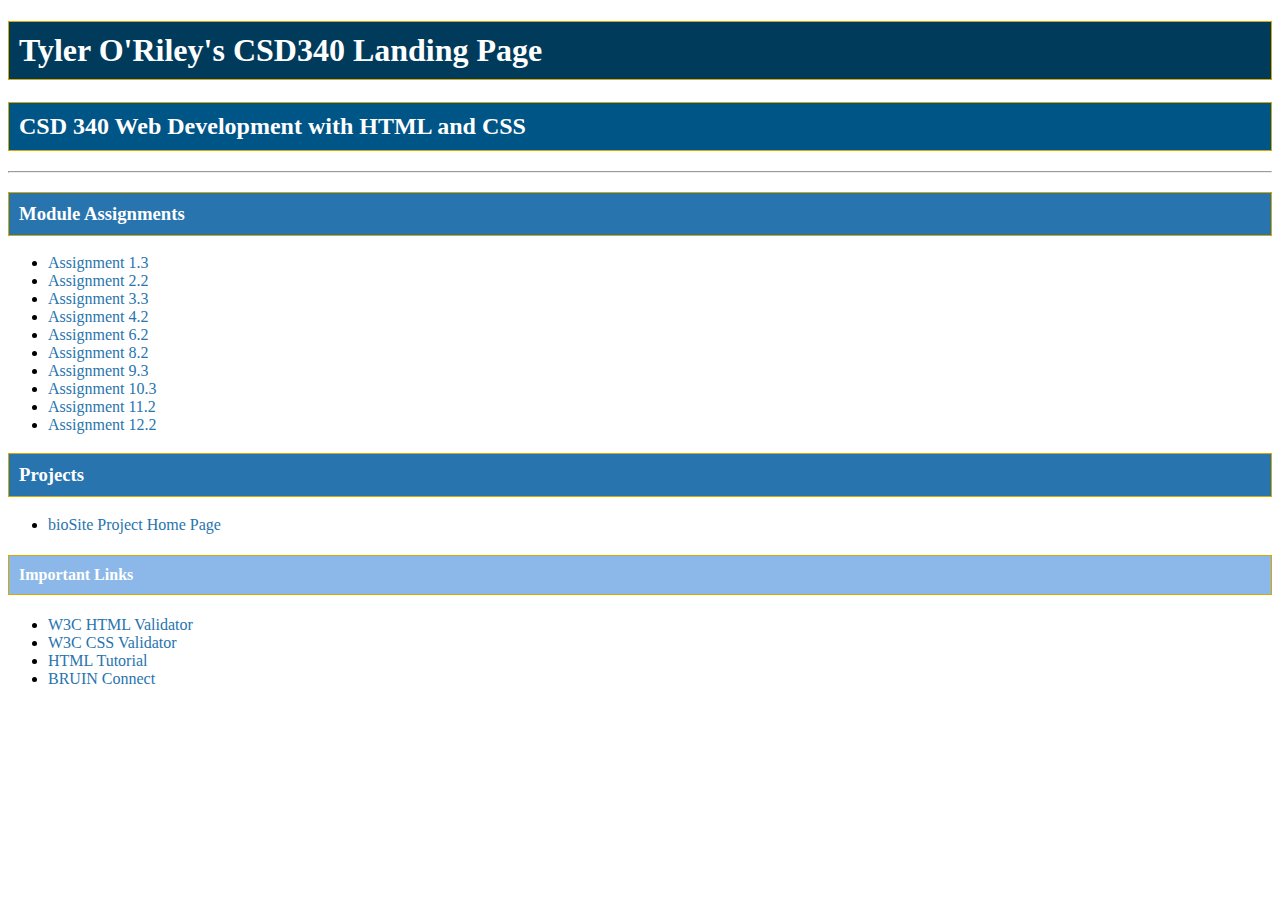
<file: index.html>
<!-- CSD340 Assignment 11.2, Tyler O'Riley, 07/11/2023  -->

<!DOCTYPE html>
<html lang="en">
    <head>
        <title>Tyler O'Riley's CSD340 Landing Page</title>
        <link href="site.css" type="text/css" rel="stylesheet">
    </head>
    <body>
        <div id=”container”></div>
        <h1>Tyler O'Riley's CSD340 Landing Page</h1>
        <h2>CSD 340 Web Development with HTML and CSS</h2>
        <hr>
        <h3>Module Assignments</h3>
        <ul>
            <li><a href="module-1/oriley_Mod1_3.html">Assignment 1.3</a></li>    
            <li><a href="module-2/oriley_Mod2_2.html">Assignment 2.2</a></li>
            <li><a href="module-3/oriley_mod3_3.html">Assignment 3.3</a></li>
            <li><a href="module-4/oriley_mod4_2.html">Assignment 4.2</a></li>
            <li><a href="module-6/oriley_Mod6_2.html">Assignment 6.2</a></li>
            <li><a href="module-8/oriley_Mod8_2.html">Assignment 8.2</a></li>
            <li><a href="module-9/oriley_Mod9_3.html">Assignment 9.3</a></li>
            <li><a href="module-10/oriley_Mod10_3.html">Assignment 10.3</a></li>
            <li><a href="module-11/oriley_Mod11_2.html">Assignment 11.2</a></li>
            <li><a href="module-12/oriley_mod12_2.html">Assignment 12.2</a></li>
        </ul>
        <h3>Projects</h3>
        <ul>
            <!-- bioSite Project Home Page list items-->
            <li><a href="https://t14oriley.github.io">bioSite Project Home Page</a></li>
        </ul>
        <h4>Important Links</h4>
        <ul>
            <li><a href="https://validator.w3.org/">W3C HTML Validator</a></li>    
            <li><a href="http://jigsaw.w3.org/css-validator/">W3C CSS Validator</a></li>
            <li><a href="https://www.w3schools.com/html/">HTML Tutorial</a></li>
            <li><a href="https://bruinconnect.bellevue.edu/">BRUIN Connect</a></li>
        </ul>
    </body>
</file>
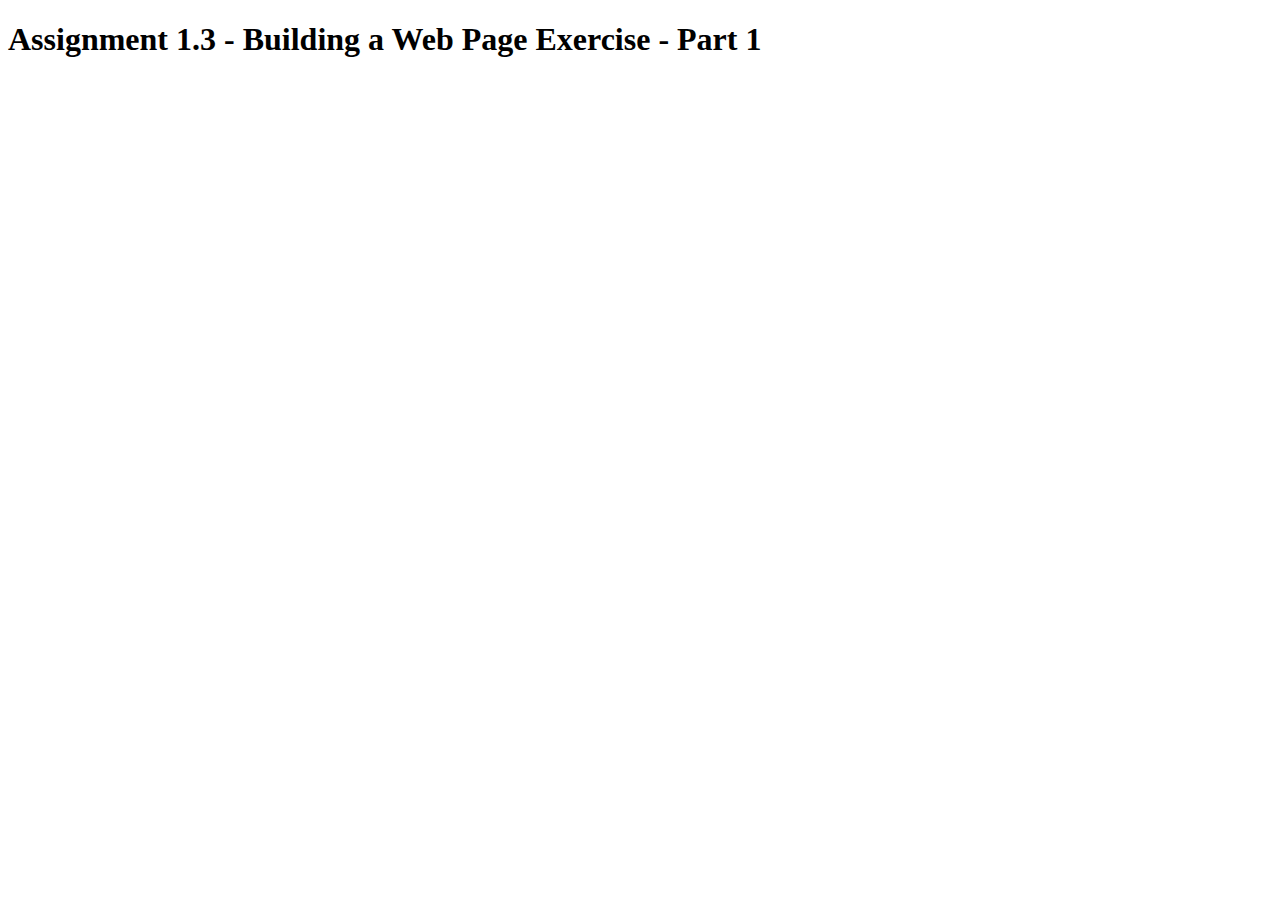
<file: module-1/oriley_Mod1_3.html>
<!-- Prof. Sue Sampson : Assignment 1.3 -->
<!DOCTYPE html>
<html lang="en">
<head>
    <title>CSD 340 Web Development with HTML and CSS</title>
</head>

<body>
    <h1>Assignment 1.3 - Building a Web Page Exercise - Part 1</h1>
</body>

</html>
</file>
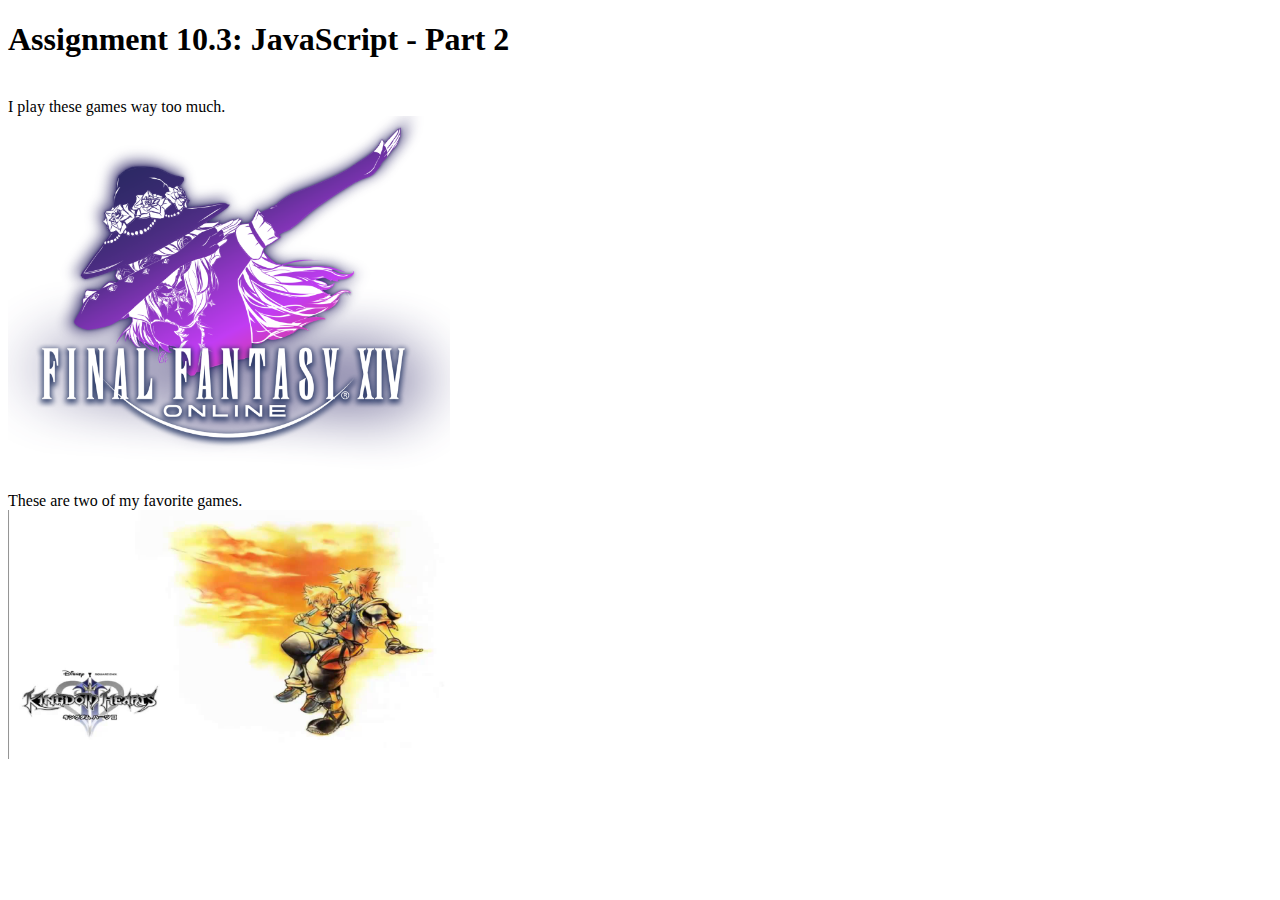
<file: module-10/oriley_Mod10_3.html>
<!-- CSD340 Assignment 10.3, Tyler O'Riley, 07/29/2023  -->
<!DOCTYPE html>
<html lang="en">
    <head>
        <title>CSD 340 Development with HTML and CSS</title>
        <script>
        function displayImage(imageFile){
            var imageElement = document.getElementById("kingdom");
            imageElement.src = imageFile;
        }
        </script>
    </head>
    <body>
        <h1>Assignment 10.3: JavaScript - Part 2</h1>
        <br />
        <div
         onmouseover="this.style.color='green';"
         onmouseout= "this.style.color='black';">

        I play these games way too much.
        <br />
        <div>
            <a href="#"
            onmouseover="fantasy.src='FFXI.jpg';"
            onmouseout="fantasy.src='FFXIV.png';"
            >
            <img border="0" id="fantasy" src="FFXIV.png" style="max-width: 35%; height: auto;">
            </a>
        </div>
        <br />
        <div
         onmouseover="this.style.color='purple';"
         onmouseout= "this.style.color='black';">

        These are two of my favorite games.
        <br />
        <div>
            <a href="#"
            onclick="displayImage('KH3.jpg'); return false;"
            >
            <img border="0" id="kingdom" src="KH2.jpg" style="max-width: 35%; height: auto;">
            </a>
        </div>
        <br />
    </body>
</html>
</file>
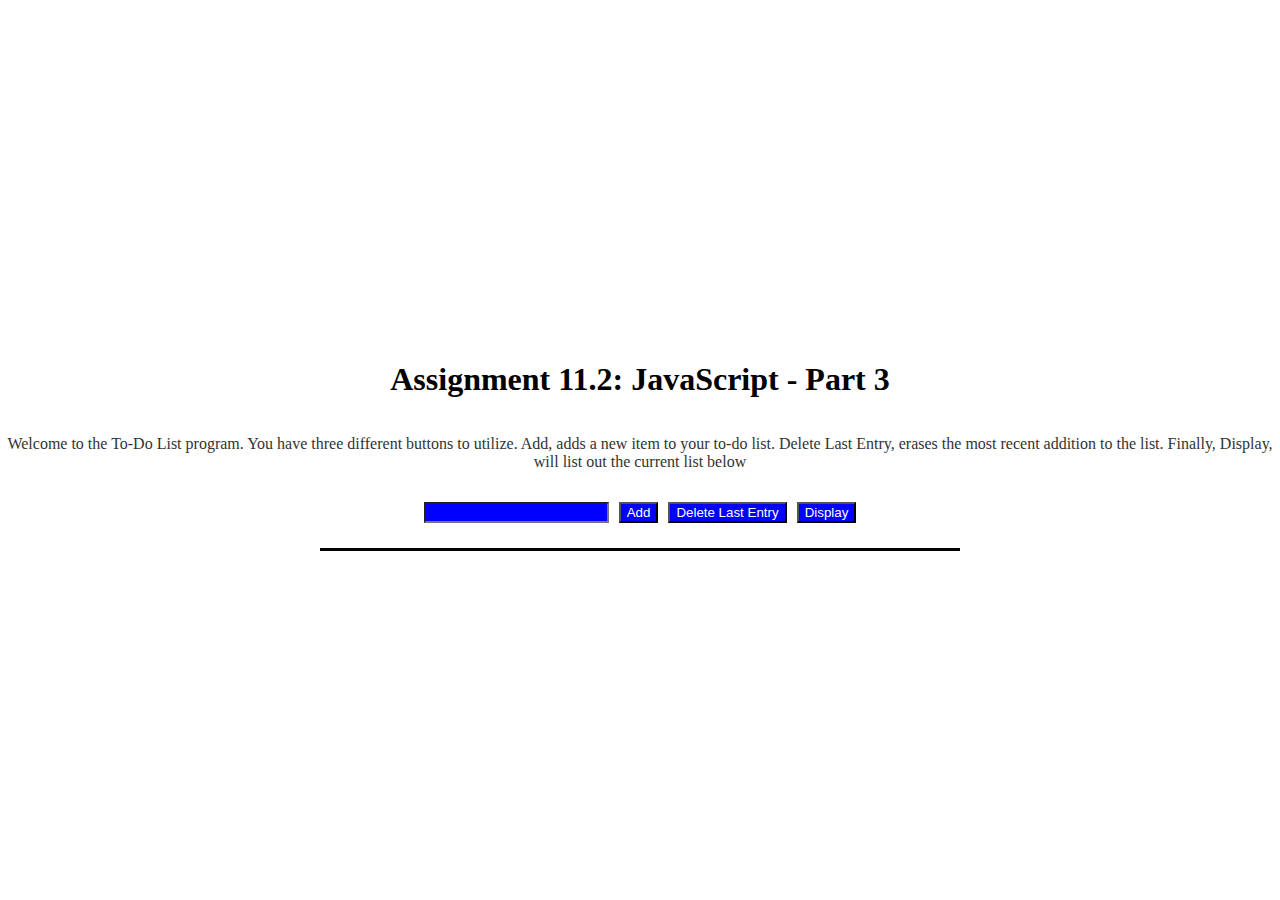
<file: module-11/oriley_Mod11_2.html>
<!-- CSD340 Assignment 10.3, Tyler O'Riley, 07/29/2023  -->

<!DOCTYPE html>
<html>
    <head>
        <title>CSD 340 Web Development with HTML and CSS</title>
        <link href="oriley_Mod11_2.css" type="text/css" rel="stylesheet">
        <script src="oriley_Mod11_2.js"></script>
    </head>
    <body>
        <h1>Assignment 11.2: JavaScript - Part 3</h1>
        <p>
            Welcome to the To-Do List program. You have three different buttons to utilize. 
            Add, adds a new item to your to-do list. Delete Last Entry, erases the most recent addition to the list.
            Finally, Display, will list out the current list below
        </p>

        <div class="button-group"> <!--Div container housing button javascript button displays-->
            <input type="text" id="userInput">
            <button onclick="addUserInput()">Add</button>
            <button onclick="deleteUserEntry()">Delete Last Entry</button>
            <button onclick="displayCurrentList()">Display</button>
        </div>

        <div class="divider"></div>

        <div id="todoList" class="todo-list"></div>
    </body>
</html>
</file>
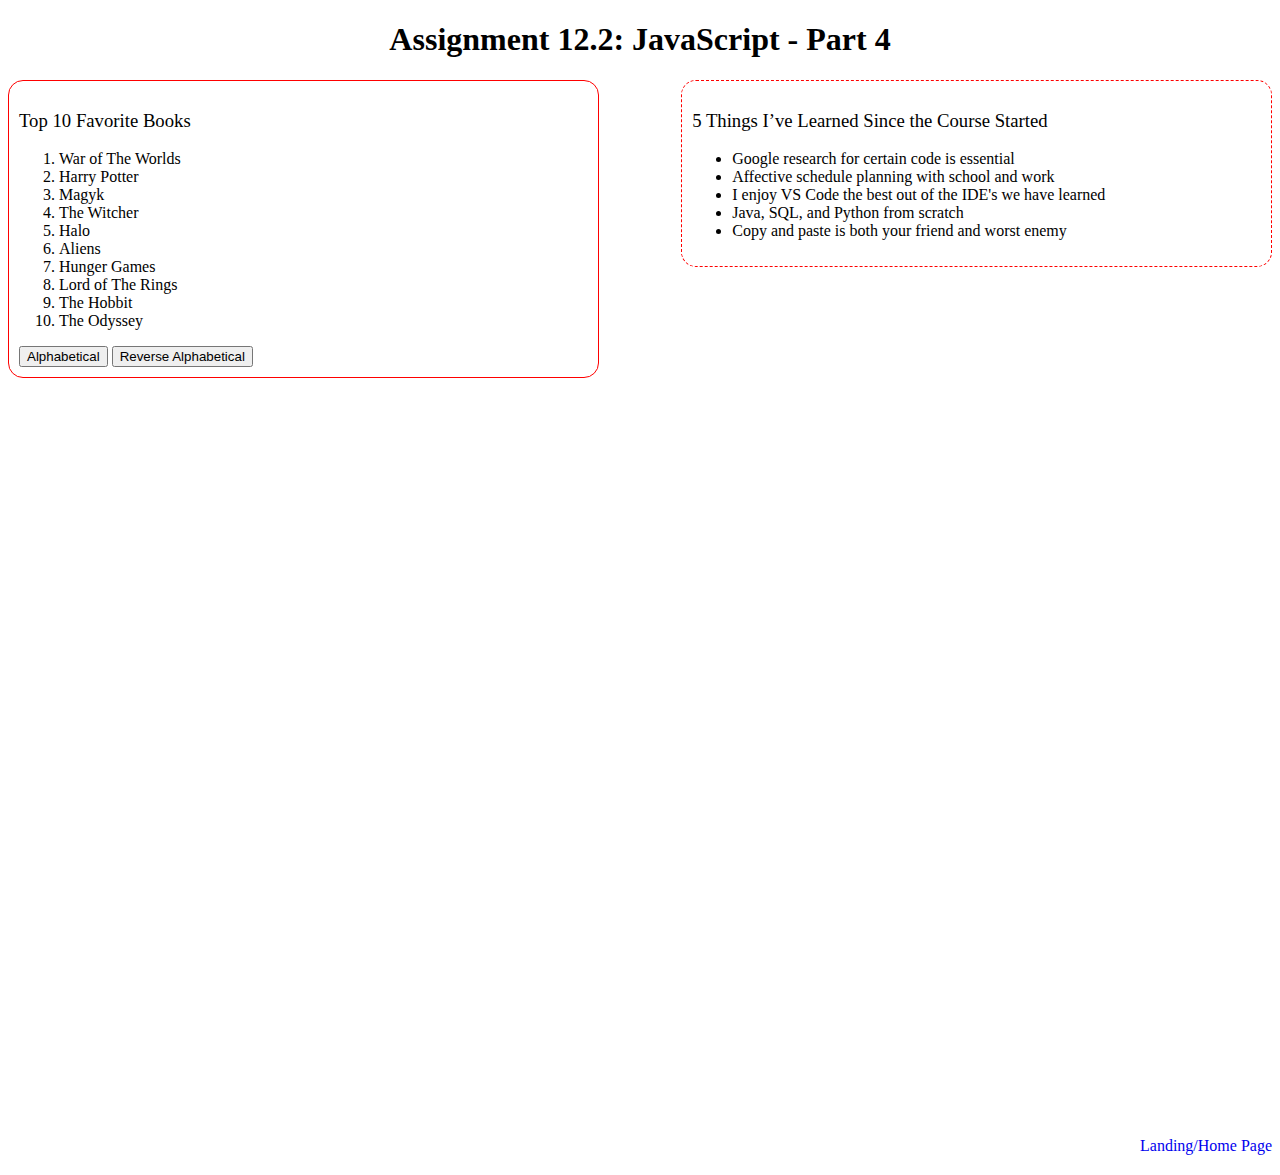
<file: module-12/oriley_mod12_2.html>
<!-- CSD340 Assignment 12.2, Tyler O'Riley, 07/20/2023  -->

<!DOCTYPE html>
<html lang="en">
    <head>
        <title>“CSD 340 Web Development with HTML and CSS</title>
        <link href="oriley_mod12_2.css" type="text/css" rel="stylesheet">
    

        <script>
            function sortAscending() {
                var book = [
                    "War of The Worlds",
                    "Harry Potter",
                    "Magyk",
                    "The Witcher",
                    "Halo",
                    "Aliens",
                    "Hunger Games",
                    "Lord of The Rings",
                    "The Hobbit",
                    "The Odyssey",
                    ];
                
                var bookSorted = book.slice().sort();               // slice to return new array value and sort for alphabetical
                var list = document.getElementById("favBooks");     //pulls list items from HTML code
                list.innerHTML = "";                                //sets current list item to blank so new can be inserted

                for (var x = 0; x < bookSorted.length; x++) {       //for loop to append new list items 
                    var listBook = document.createElement("li");    //createElement inserts needed HTML li for the list items
                    listBook.textContent = bookSorted[x];           //assigns the array word to listBook using textContent
                    list.appendChild(listBook);                     //appendChild inserts listBooks array word into the blank list
                }
            }

            function sortDescending() {
                var book = [
                    "War of The Worlds",
                    "Harry Potter",
                    "Magyk",
                    "The Witcher",
                    "Halo",
                    "Aliens",
                    "Hunger Games",
                    "Lord of The Rings",
                    "The Hobbit",
                    "The Odyssey",
                    ];
                
                var bookSorted = book.slice().sort().reverse();
                var list = document.getElementById("favBooks");
                list.innerHTML = "";

                for (var x = 0; x < bookSorted.length; x++) {
                    var listBook = document.createElement("li");
                    listBook.textContent = bookSorted[x];
                    list.appendChild(listBook);
                }
            }
        </script>
    </head>
    <body>
        <div id=”container”>
            <h1>Assignment 12.2: JavaScript - Part 4</h1>
            <div id="books">
                <h3>Top 10 Favorite Books</h3>
                <ol id = "favBooks">
                    <li>War of The Worlds</li>    
                    <li>Harry Potter</li> 
                    <li>Magyk</li> 
                    <li>The Witcher</li> 
                    <li>Halo</li> 
                    <li>Aliens</li> 
                    <li>Hunger Games</li> 
                    <li>Lord of The Rings</li> 
                    <li>The Hobbit</li> 
                    <li>The Odyssey</li> 
                </ol>
                <button onclick="sortAscending()">Alphabetical </button>
                <button onclick="sortDescending()">Reverse Alphabetical</button>
            </div>
            <div id="lesson">
                <h3>5 Things I’ve Learned Since the Course Started</h3>
                <ul>
                    <li>Google research for certain code is essential</li>
                    <li>Affective schedule planning with school and work</li>
                    <li>I enjoy VS Code the best out of the IDE's we have learned </li>
                    <li>Java, SQL, and Python from scratch</li>
                    <li>Copy and paste is both your friend and worst enemy</li>
                </ul>
            </div>
            <div id="home">
                <a href="../index.html">Landing/Home Page</a>
            </div>
        </div>  
    </body>
</html>
</file>
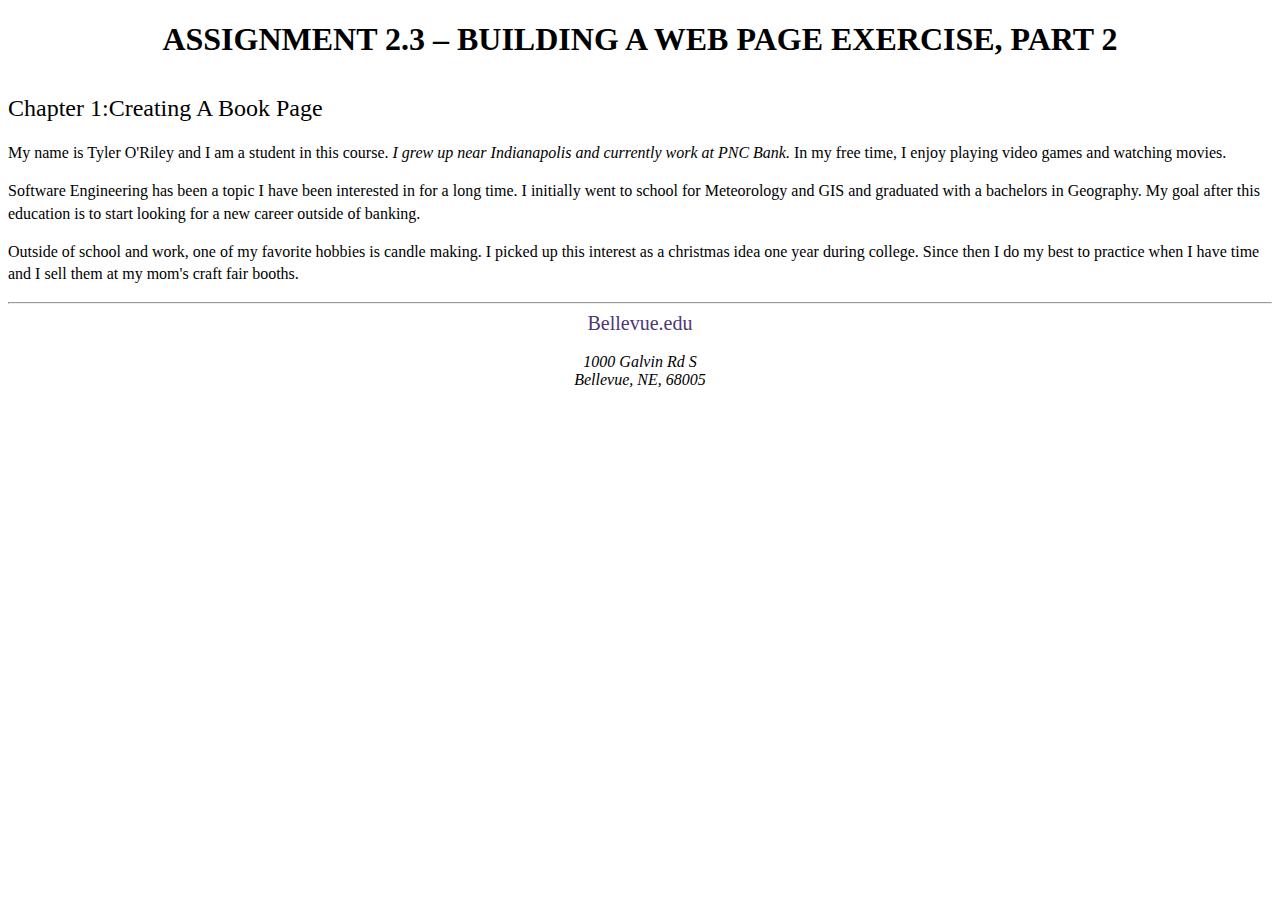
<file: module-2/oriley_Mod2_2.html>
<!-- CSD340 Assignment 2.2, Tyler O'Riley, 05/27/2023  -->
<!DOCTYPE html>
<html lang="en">
<head>
    <title>CSD 340 Web Development with HTML and CSS</title>
    <meta name="description"
        content="Basic introduction to HTML and CSS"  />
    <meta name="keywords"
        content="CSS, HTML, Coding, Wed Dev"  />
    <meta name="author"
        content="Tyler O'Riley"  />
    <meta name="robots"
        content="nofollow"  />

    <link href="oriley_Mod2_2.css" type="text/css"
        rel="stylesheet" />
</head>

<body>
    <div id=”container”></div>
    <h1>Assignment 2.3 – Building a Web Page Exercise, Part 2</h1>
    <h2>Chapter 1:Creating A Book Page</h2>
    <p class="intro" >
        My name is Tyler O'Riley and I am a student in this course. 
        <span class="sentence">I grew up near Indianapolis and currently work at PNC Bank. </span>
        In my free time, I enjoy playing video games and watching movies.
    </p>
    <p>
        Software Engineering has been a topic I have been interested in for a long time.
        I initially went to school for Meteorology and GIS and graduated with a bachelors in Geography.
        My goal after this education is to start looking for a new career outside of banking.
    </p>
    <p>
        Outside of school and work, one of my favorite hobbies is candle making.
        I picked up this interest as a christmas idea one year during college.
        Since then I do my best to practice when I have time and I sell them at my mom's craft fair booths.
    </p>
    <hr />
    <div>
        <a href="https://www.bellevue.edu/">Bellevue.edu</a>
    </div>
    <address>
        <br>1000 Galvin Rd S
        <br>Bellevue, NE, 68005
    </address>
</body>

</html>
</file>
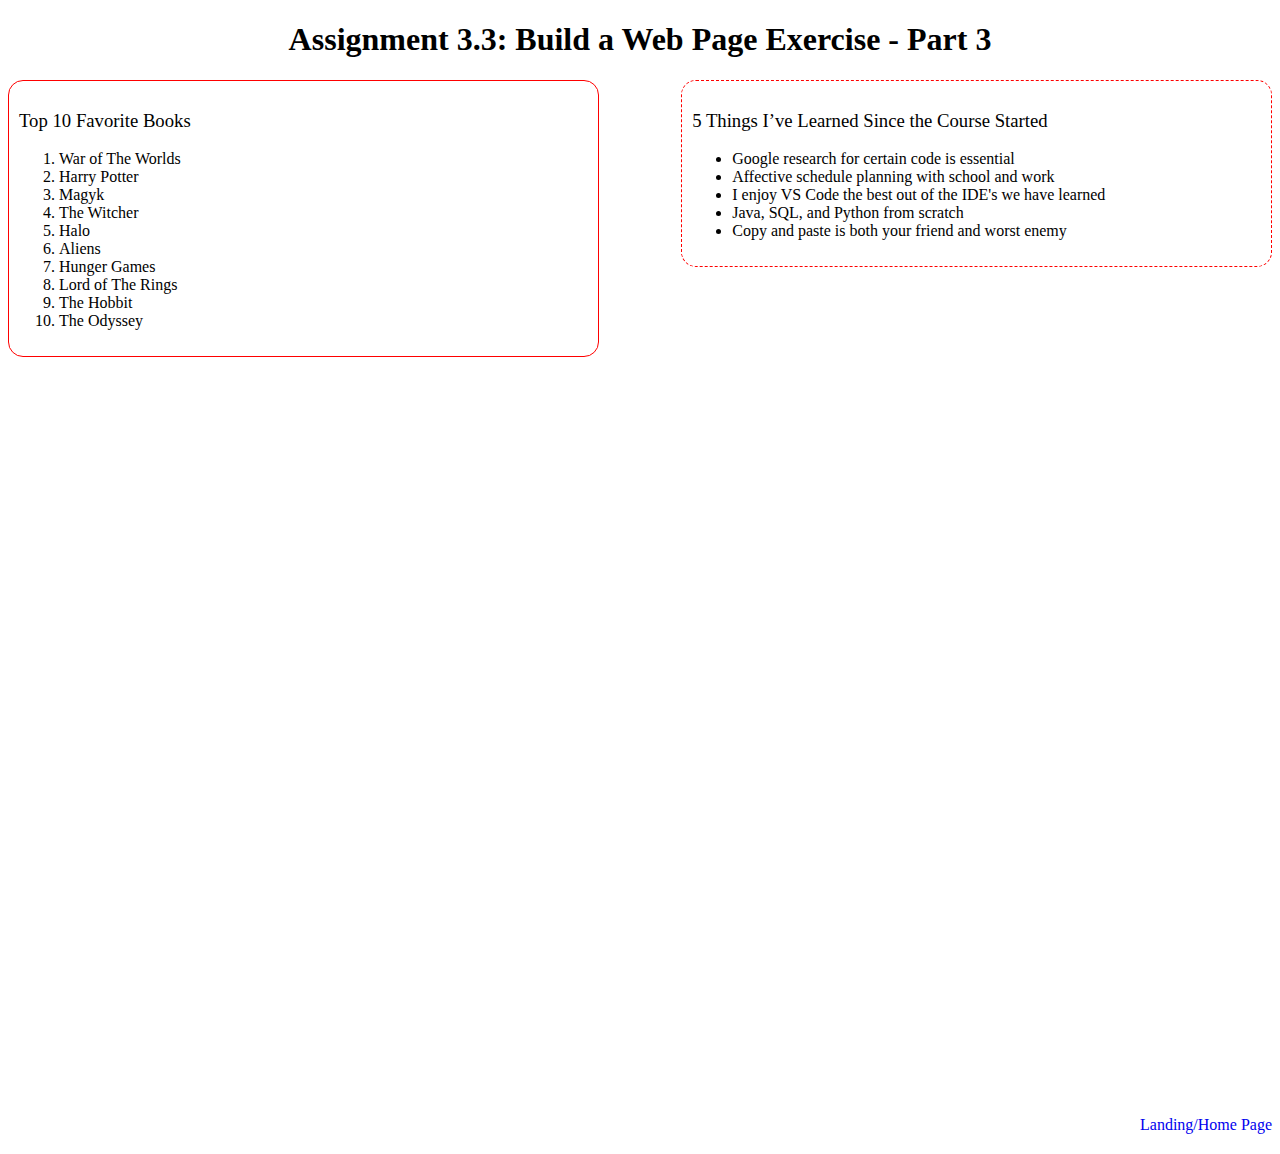
<file: module-3/oriley_mod3_3.html>
<!-- CSD340 Assignment 3.3, Tyler O'Riley, 06/03/2023  -->

<!DOCTYPE html>
<html lang="en">
    <head>
        <title>“CSD 340 Web Development with HTML and CSS</title>
        <link href="oriley_mod3_3.css" type="text/css" rel="stylesheet">
    </head>
    <body>
        <div id=”container”>
            <h1>Assignment 3.3: Build a Web Page Exercise - Part 3</h1>
            <div id="books">
                <h3>Top 10 Favorite Books</h3>
                <ol>
                    <li>War of The Worlds</li>    
                    <li>Harry Potter</li> 
                    <li>Magyk</li> 
                    <li>The Witcher</li> 
                    <li>Halo</li> 
                    <li>Aliens</li> 
                    <li>Hunger Games</li> 
                    <li>Lord of The Rings</li> 
                    <li>The Hobbit</li> 
                    <li>The Odyssey</li> 
                </ol>
            </div>
            <div id="lesson">
                <h3>5 Things I’ve Learned Since the Course Started</h3>
                <ul>
                    <li>Google research for certain code is essential</li>
                    <li>Affective schedule planning with school and work</li>
                    <li>I enjoy VS Code the best out of the IDE's we have learned </li>
                    <li>Java, SQL, and Python from scratch</li>
                    <li>Copy and paste is both your friend and worst enemy</li>
                </ul>
            </div>
            <div id="home">
                <a href="../index.html">Landing/Home Page</a>
            </div>
        </div>  
    </body>
</html>
</file>
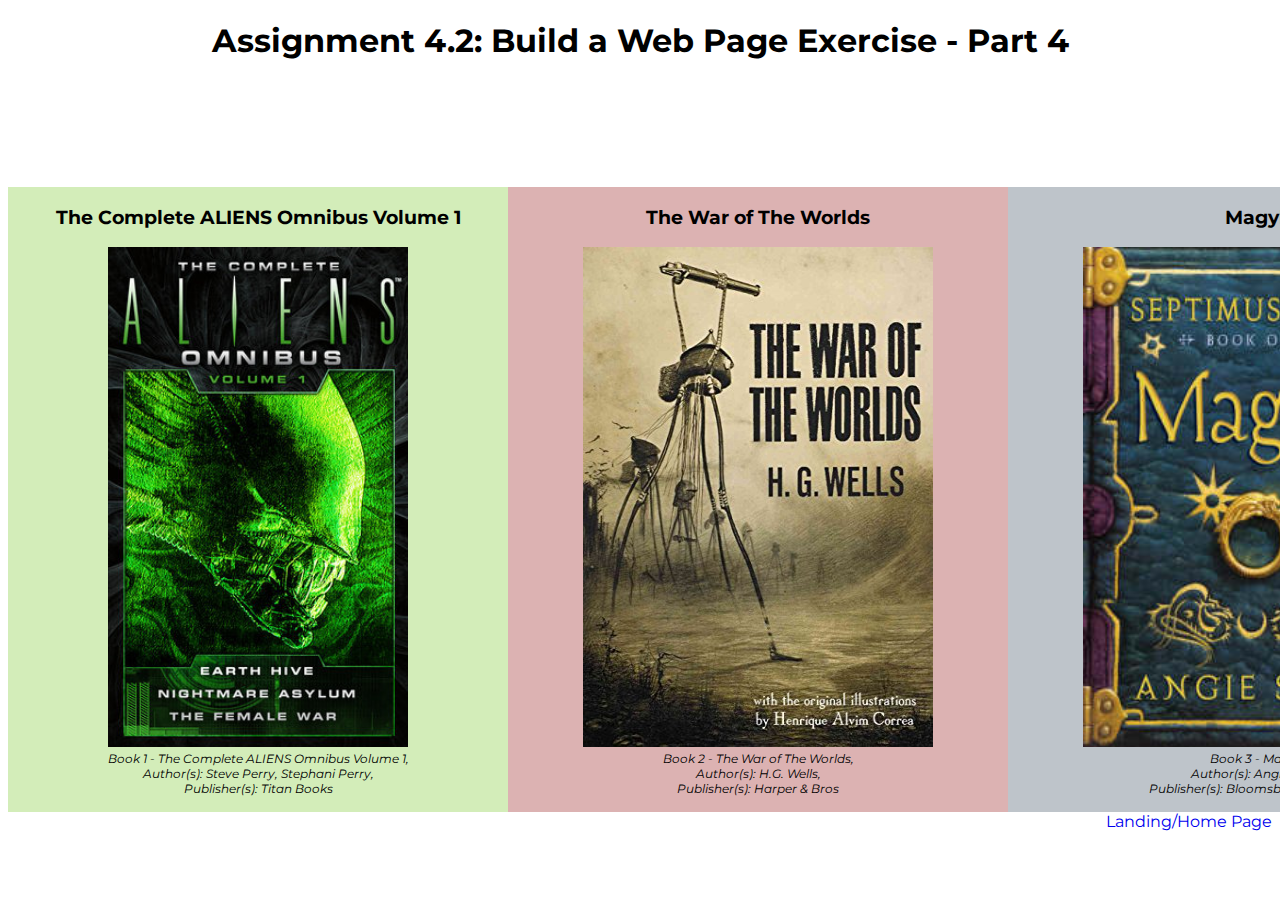
<file: module-4/oriley_mod4_2.html>
<!-- CSD340 Assignment 4.2, Tyler O'Riley, 06/07/2023  -->

<!DOCTYPE html>
<html lang="en">
    <head>
        <title>“CSD 340 Web Development with HTML and CSS</title>
        <meta name="description"
        content="Basic introduction to HTML and CSS"  />
        <meta name="keywords"
        content="CSS, HTML, Coding, Wed Dev"  />
        <meta name="author"
        content="Tyler O'Riley"  />
        <link href="oriley_mod4_2.css" type="text/css" rel="stylesheet">
        <link rel="preconnect" href="https://fonts.googleapis.com">
        <link rel="preconnect" href="https://fonts.gstatic.com" crossorigin>
        <link href="https://fonts.googleapis.com/css2?family=Montserrat&display=swap" rel="stylesheet">
    </head>
    <body>
        <div id=”container”>
            <h1>Assignment 4.2: Build a Web Page Exercise - Part 4</h1>
            <div id="image-gallery">
                <div class="book-entries">
                    <div class="alien">
                        <h3>The Complete ALIENS Omnibus Volume 1</h3>
                        <figure>
                            <img src="images/aliens.jpg" alt="The Complete ALIENS Omnibus Volume 1" width="300" height="500">
                            <figcaption>
                                Book 1 - The Complete ALIENS Omnibus Volume 1, <br>Author(s): Steve Perry, Stephani Perry, <br>Publisher(s): Titan Books
                            </figcaption>
                        </figure>
                    </div>
                    <div class="wotw">
                        <h3>The War of The Worlds</h3>
                        <figure>
                            <img src="images/waroftheworlds.jpg" alt="The War of The Worlds" width="350" height="500">
                            <figcaption>
                                Book 2 - The War of The Worlds, <br>Author(s): H.G. Wells, <br>Publisher(s): Harper & Bros
                            </figcaption>
                        </figure>
                    </div>
                    <div class="magyk">
                        <h3>Magyk</h3>
                        <figure>
                            <img src="images/Magkycover2.jpg" alt="Magyk" width="350" height="500">
                            <figcaption>
                                Book 3 - Magyk, <br>Author(s): Angie Sage, <br>Publisher(s): Bloomsbury Publishing
                            </figcaption>
                        </figure>
                    </div>
                </div>
            </div>
            <div id="home">
                <a href="../index.html">Landing/Home Page</a>
            </div>
        </div>  
    </body>
</html>
</file>
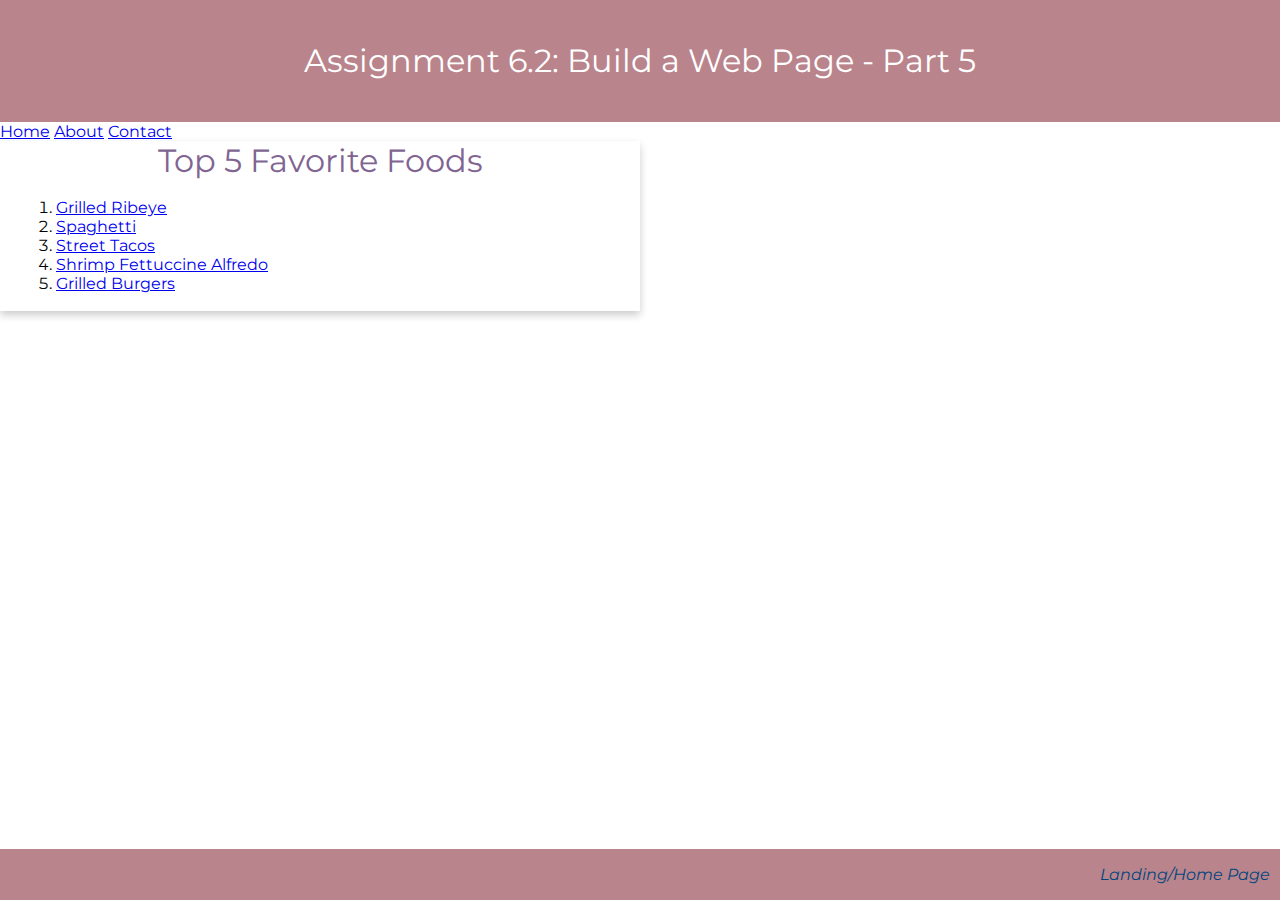
<file: module-6/oriley_Mod6_2.html>
<!-- CSD340 Assignment 6.2, Tyler O'Riley, 06/19/2023  -->


<!DOCTYPE html>
<html lang="en">
    <head>
        <title>“CSD 340 Web Development with HTML and CSS</title>

        <meta name="description"
        content="Basic introduction to HTML and CSS"  />
        <meta name="keywords"
        content="CSS, HTML, Coding, Wed Dev"  />
        <meta name="author"
        content="Tyler O'Riley"  />
        <link href="oriley_Mod6_2.css" type="text/css" rel="stylesheet">
        
        <link rel="preconnect" href="https://fonts.googleapis.com">
        <link rel="preconnect" href="https://fonts.gstatic.com" crossorigin>
        <link href="https://fonts.googleapis.com/css2?family=Montserrat&display=swap" rel="stylesheet">
    </head>
    <body>
        <header>
            <h1>Assignment 6.2: Build a Web Page - Part 5</h1>
        </header>
        <div id=”navbar”>
            <a href="#">Home</a>
            <a href="#">About</a>
            <a href="#">Contact</a>
        </div>
        <div id=”container”>
            <div class="card">
                <div class="card-title">
                    Top 5 Favorite Foods
                </div>
                <div class="card-content">
                    <ol>
                        <li><a href="https://momsdish.com/grilled-ribeye-steak">Grilled Ribeye</a></li>    
                        <li><a href="https://www.allrecipes.com/recipe/158140/spaghetti-sauce-with-ground-beef/">Spaghetti</a></li> 
                        <li><a href="https://www.eatingonadime.com/easy-carne-asada-street-tacos-recipe/">Street Tacos</a></li> 
                        <li><a href="https://momsdish.com/shrimp-fettuccine-alfredo">Shrimp Fettuccine Alfredo</a></li> 
                        <li><a href="https://www.aspicyperspective.com/best-hamburger-patty-recipe/">Grilled Burgers</a></li> 
                    </ol>
                </div>
            </div>
        </div>
        <footer>
            <p>
                <a href="../index.html">Landing/Home Page</a>
            </p>
        </footer>
    </body>
</html>
</file>
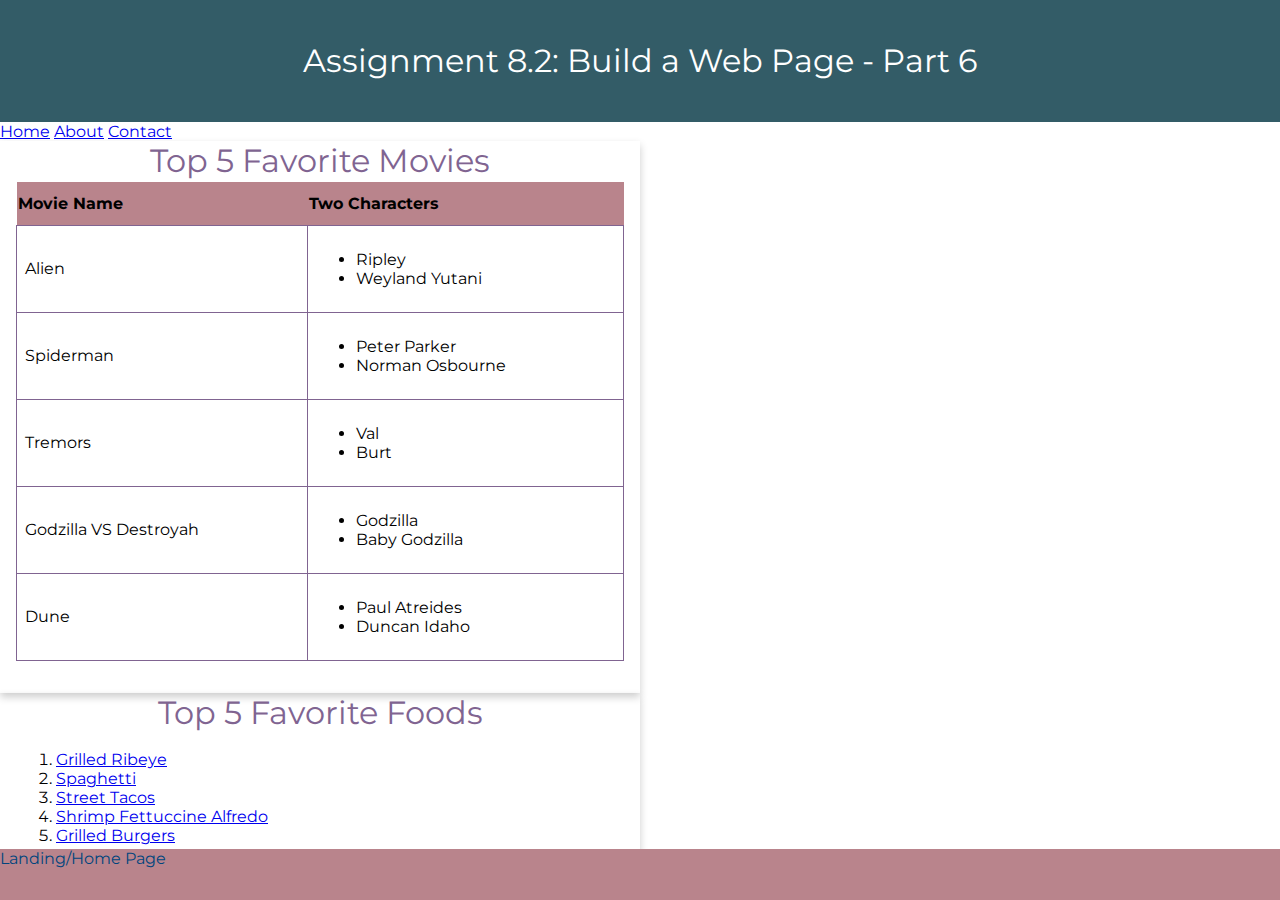
<file: module-8/oriley_Mod8_2.html>
<!-- CSD340 Assignment 6.2, Tyler O'Riley, 06/19/2023  -->


<!DOCTYPE html>
<html lang="en">
    <head>
        <title>“CSD 340 Web Development with HTML and CSS</title>

        <meta name="description"
        content="Basic introduction to HTML and CSS"  />
        <meta name="keywords"
        content="CSS, HTML, Coding, Wed Dev"  />
        <meta name="author"
        content="Tyler O'Riley"  />
        <link href="oriley_Mod8_2.css" type="text/css" rel="stylesheet">
        
        <link rel="preconnect" href="https://fonts.googleapis.com">
        <link rel="preconnect" href="https://fonts.gstatic.com" crossorigin>
        <link href="https://fonts.googleapis.com/css2?family=Montserrat&display=swap" rel="stylesheet">
    </head>
    <body>
        <header>
            <h1>Assignment 8.2: Build a Web Page - Part 6</h1>
        </header>
        <div id=”navbar”>
            <a href="#">Home</a>
            <a href="#">About</a>
            <a href="#">Contact</a>
        </div>
        <div id=”container”>
            <div class="card">
                <div class="card-title">
                    Top 5 Favorite Movies
                </div>
                <div class="card-content">
                    <table id="movies">
                        <tr>
                            <th>Movie Name</th>
                            <th>Two Characters</th>
                        </tr>
                        <tr>
                            <td>Alien</td>
                            <td>
                                <ul>
                                    <li>Ripley</li>
                                    <li>Weyland Yutani</li>
                                </ul>
                            </td>
                        </tr>
                        <tr>
                            <td>Spiderman</td>
                            <td>
                                <ul>
                                    <li>Peter Parker</li>
                                    <li>Norman Osbourne</li>
                                </ul>
                            </td>
                        </tr>
                        <tr>
                            <td>Tremors</td>
                            <td>
                                <ul>
                                    <li>Val</li>
                                    <li>Burt</li>
                                </ul>
                            </td>
                        </tr>
                        <tr>
                            <td>Godzilla VS Destroyah</td>
                            <td>
                                <ul>
                                    <li>Godzilla</li>
                                    <li>Baby Godzilla</li>
                                </ul>
                            </td>
                        </tr>
                        <tr>
                            <td>Dune</td>
                            <td>
                                <ul>
                                    <li>Paul Atreides</li>
                                    <li>Duncan Idaho</li>
                                </ul>
                            </td>
                        </tr>
                    </table>
                </div>
            </div>
            <div class="card">
                <div class="card-title">
                    Top 5 Favorite Foods
                </div>
                <div class="card-content">
                    <ol>
                        <li><a href="https://momsdish.com/grilled-ribeye-steak">Grilled Ribeye</a></li>    
                        <li><a href="https://www.allrecipes.com/recipe/158140/spaghetti-sauce-with-ground-beef/">Spaghetti</a></li> 
                        <li><a href="https://www.eatingonadime.com/easy-carne-asada-street-tacos-recipe/">Street Tacos</a></li> 
                        <li><a href="https://momsdish.com/shrimp-fettuccine-alfredo">Shrimp Fettuccine Alfredo</a></li> 
                        <li><a href="https://www.aspicyperspective.com/best-hamburger-patty-recipe/">Grilled Burgers</a></li> 
                    </ol>
                </div>
            </div>
        </div>
        <footer>
            <p>
                &copy; 2023 O'Riley
            </p>
            <div class="link">
                <a href="../index.html">Landing/Home Page</a>
            </div>
        </footer>
    </body>
</html>
</file>
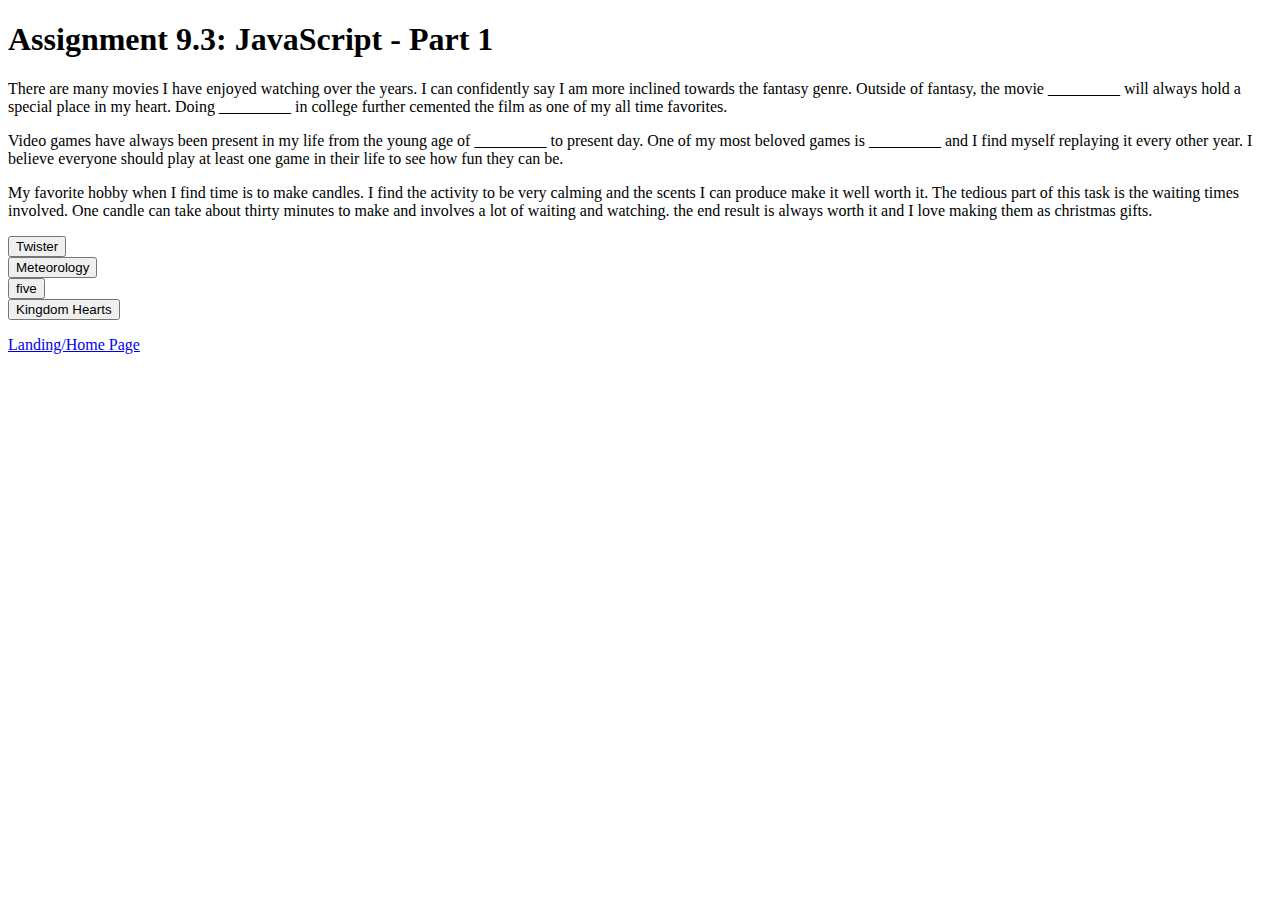
<file: module-9/oriley_Mod9_3.html>
<!-- CSD340 Assignment 2.2, Tyler O'Riley, 05/27/2023  -->
<!DOCTYPE html>
<html lang="en">
    <head>
        <title>CSD 340 Web Development with HTML and CSS</title>
        <meta name="description"
            content="Basic introduction to JavaScript"  />
        <meta name="keywords"
            content="CSS, HTML, Coding, Wed Dev"  />
        <meta name="author"
            content="Tyler O'Riley"  />
        <meta name="robots"
            content="nofollow"  />

            <script>
                var firstVariableValue = "Twister";
                var secondVariableValue = "Meteorology";
                var thirdVariableValue = "five";
                var fourthVariableValue = "Kingdom Hearts";
            </script>
    </head>

    <body>
        <div id=”container”></div>
        <h1>Assignment 9.3: JavaScript - Part 1</h1>
        <p class="intro" >
            There are many movies I have enjoyed watching over the years. I can confidently say I am more inclined towards the fantasy genre.
            Outside of fantasy, the movie <span id = "Twister">_________</span> will always hold a special place in my heart.
            Doing <span id = "Meteorology">_________</span> in college further cemented the film as one of my all time favorites.
        </p>
        <p>
            Video games have always been present in my life from the young age of <span id = "five">_________</span> to present day.
            One of my most beloved games is <span id = "Kingdom Hearts">_________</span> and I find myself replaying it every other year.
            I believe everyone should play at least one game in their life to see how fun they can be.
        </p>
        <p>
            My favorite hobby when I find time is to make candles. I find the activity to be very calming and the scents I can produce make it well worth it.
            The tedious part of this task is the waiting times involved. One candle can take about thirty minutes to make and involves a lot of waiting
            and watching. the end result is always worth it and I love making them as christmas gifts.
        </p>
        <p>
            <button type="button"
            onclick="document.getElementById('Twister').innerHTML = firstVariableValue">Twister</button> <br /> 
            <button type="button"
            onclick="document.getElementById('Meteorology').innerHTML = secondVariableValue">Meteorology</button> <br />
            <button type="button"
            onclick="document.getElementById('five').innerHTML = thirdVariableValue">five</button> <br />
            <button type="button"
            onclick="document.getElementById('Kingdom Hearts').innerHTML = fourthVariableValue">Kingdom Hearts</button> <br />  
        </p>
        <div id="home">
            <a href="../index.html">Landing/Home Page</a>
        </div>
    </body>

</html>
</file>
<file: site.css>
/* -- CSD340 Assignment 3.2, Tyler O'Riley, 05/31/2023  -- */

div.container {
    margin-top: 50px;
    margin-right: 100px;
    margin-left: 100px;
}

h1 {
    color: #ffffff;
    background-color: #003b5c;
    border-style: solid;
    border-width: 1px;
    border-color: #D6A800;
    padding: 10px 10px 10px 10px;
}
h2 {
    color: #ffffff;
    background-color: #005587;
    border-style: solid;
    border-width: 1px;
    border-color: #D6A800;
    padding: 10px 10px 10px 10px; 
}
h3 {
    color: #ffffff;
    background-color: #2774ae;
    border-style: solid;
    border-width: 1px;
    border-color: #D6A800;
    padding: 10px 10px 10px 10px; 
}
h4 {
    color: #ffffff;
    background-color: #8bb8e8;
    border-style: solid;
    border-width: 1px;
    border-color: #D6A800;
    padding: 10px 10px 10px 10px; 
}

a {
    text-decoration: none;
    color: #2774ae;
}
a:visited {
    color: #8237ff;
}
a:hover {
    color: #ffd100;
}
</file>
<file: module-11/oriley_Mod11_2.css>
body {
    color: black;
    margin: 0;
    padding: 0;
    height: 100vh;
    display: flex;
    flex-direction: column;
    justify-content: center;
    align-items: center;
}

h1 {
    color: #000000;
    text-align: center;
}

p {
    color: #333333;
    text-align: center;
}

.button-group {
    display: flex;
    justify-content: center;
    align-items: center;
    margin-top: 10px;
}

input[type="text"], button {
    background-color: #0000ff;
    color: white;
    margin: 5px;
}

.divider {
    margin-top: 20px;
    width: 50%;
    border-top: 3px solid black;
}

.todo-list {
    margin-top: 10px;
}

.todo-item {
    margin-bottom: 5px;
}
</file>
<file: module-12/oriley_mod12_2.css>
/* -- CSD340 Assignment 3.3, Tyler O'Riley, 06/03/2023  -- */

h1 {
    font-family:Georgia, 'Times New Roman', Times, serif;
    text-align: center;
}

h3 {
    font-weight: 500;
}

#container {
    display: flex;
}
#books {
    font-family:Georgia, 'Times New Roman', Times, serif;
    font-weight: 300;
    float: left;
    width: 45%;
    border-width: 1px;
    border-style: solid;
    border-radius: 15px;
    padding: 10px;
    border-color: red;
}

#lesson {
    font-family:Georgia, 'Times New Roman', Times, serif;
    width: 45%;
    float: right;
    font-weight: 300;
    padding: 10px;
    border-style: dashed;
    border-radius: 15px;
    border-width: 1px;
    border-color: red;
    list-style-type: upper-roman;
}

#home {
    float: right;
    width: 100%;
    margin-top: 60%;
    margin-bottom: 20px;
}

a {
    text-decoration: none;
    float: right;
}
a:hover {
    text-decoration:underline;
}
</file>
<file: module-2/oriley_Mod2_2.css>
/* -- CSD340 Assignment 2.2, Tyler O'Riley, 05/27/2023  -- */

body {
    font-size: 16px;
}
p {
    font-weight: 400;
    line-height: 1.4em;
}
h1 {
    font-weight: 700;
    text-transform: uppercase;
    text-align: center;
}
h2 {
    font-weight: 500;
    padding-top: 15px;
    text-align: left;
}
address {
    text-align: center;
}

.intro {
    font-family: 'Times New Roman', Times, serif;
}

a:visited {
    color: green ;
    text-decoration-line: dotted;
    text-decoration-color: purple;
}
a:hover {
    color: red ;
    text-decoration-line: underline;
    text-decoration-color: #d6a800;
}
a {
    font-size: 1.25em;
    color: #4f3674;
    text-decoration: none;
    text-align: center;
    display: block;
}

.sentence {
    font-style: italic;
    text-indent: 2em;
}
</file>
<file: module-3/oriley_mod3_3.css>
/* -- CSD340 Assignment 3.3, Tyler O'Riley, 06/03/2023  -- */

h1 {
    font-family:Georgia, 'Times New Roman', Times, serif;
    text-align: center;
}
h3 {
    font-weight: 500;
}

#container {
    display: flex;
}
#books {
    font-family:Georgia, 'Times New Roman', Times, serif;
    font-weight: 300;
    float: left;
    width: 45%;
    border-width: 1px;
    border-style: solid;
    border-radius: 15px;
    padding: 10px;
    border-color: red;
}
#lesson {
    font-family:Georgia, 'Times New Roman', Times, serif;
    width: 45%;
    float: right;
    font-weight: 300;
    padding: 10px;
    border-style: dashed;
    border-radius: 15px;
    border-width: 1px;
    border-color: red;
    list-style-type: upper-roman;
}
#home {
    float: right;
    width: 100%;
    margin-top: 60%;
    margin-bottom: 20px;
}

a {
    text-decoration: none;
    float: right;
}
a:hover {
    text-decoration:underline;
}
</file>
<file: module-4/oriley_mod4_2.css>
/* -- CSD340 Assignment 4.2, Tyler O'Riley, 06/07/2023  -- */

body {
    font-family: 'Montserrat', sans-serif;
    text-align: center;
}

#image-gallery {
    margin-top: 10%;
}

.book-entries {
    display: grid;
    grid-template-columns: 500px 500px 500px;
    grid-template-rows: auto auto auto;
    justify-content: space-evenly;
}

.alien {
    grid-column-start: 1;
    grid-column-end: 1;
    background-color:rgba(108,196,23,0.3);
}
.wotw {
    grid-column-start: 2;
    grid-column-end: 2;
    background-color:rgba(139,0,0,0.3);
}
.magyk {
    grid-column-start: 3;
    grid-column-end: 3;
    background-color:rgba(40,60,80,0.3);
}

figcaption {
    font-style: italic;
    font-size: 0.75em;
}

#home {
    float: right;
    width: 100%;
    margin-bottom: 20px;
}

a {
    text-decoration: none;
    float: right;
}
a:hover {
    text-decoration:underline;
}
</file>
<file: module-6/oriley_Mod6_2.css>
/*-- CSD340 Assignment 6.2, Tyler O'Riley, 06/19/2023  --*/


body {
    margin:  0;
    font-family: 'Montserrat', sans-serif;
}

header {
    background-color: #B9848C;
    color: white;
    padding: 20px;
    text-align: center;
}

h1 {
    font-weight: 400;
}

#navbar {
    overflow: hidden;
    background-color: #B9848C;
    border-bottom: 15px solid #806491;
}

#navbar a {
    float: left;
    display: block;
    color: #B9848C;
    text-align: center;
    padding: 14px 16px;
    text-decoration: none;
}

#navbar a:hover {
    background-color: #2F70AF;
    color: #806491;
}

#container {
    margin: 2% 5% 0% 5%;
    padding: 10px;
}

.card {
    box-shadow: 0 4px 8px 0 rgba(0, 0, 0, 0.2);
    transition: 0.3s;
    width: 50%;
}

.card-title {
    text-align: center;
    font-size: 2em;
    color: #806491;
    font-weight: 400;
}

.card-content {
    padding: 2px 16px;
}

.card:hover {
    box-shadow: 0 8px 16px 0 rgba(0, 0, 0, 0.2);
}

footer {
    background-color: #B9848C;
    position: absolute;
    bottom: 0;
    width: 100%;
}

footer p {
    color: #B9848C;
    font-weight: 400;
    float: right;
    padding-right: 10px;
    font-style: italic;
}

footer a {
    text-decoration: none;
    color: #00457E;
}

footer a:hover {
    text-decoration: underline;
}
</file>
<file: module-8/oriley_Mod8_2.css>
/*-- CSD340 Assignment 6.2, Tyler O'Riley, 06/19/2023  --*/


body {
    margin:  0;
    font-family: 'Montserrat', sans-serif;
}

header {
    background-color: #335c67;
    color: white;
    padding: 20px;
    text-align: center;
}

h1 {
    font-weight: 400;
}

#navbar {
    overflow: hidden;
    background-color: #B9848C;
    border-bottom: 15px solid #806491;
}

#navbar a {
    float: left;
    display: block;
    color: #B9848C;
    text-align: center;
    padding: 14px 16px;
    text-decoration: none;
}

#navbar a:hover {
    background-color: #2F70AF;
    color: #806491;
}

#container {
    margin: 2% 5% 100px;
    padding: 10px;
}

.card {
    box-shadow: 0 4px 8px 0 rgba(0, 0, 0, 0.2);
    transition: 0.3s;
    width: 50%;
}

.card-title {
    text-align: center;
    font-size: 2em;
    color: #806491;
    font-weight: 400;
}

.card-content {
    padding: 2px 16px;
}

.card:hover {
    box-shadow: 0 8px 16px 0 rgba(0, 0, 0, 0.2);
}

#movies {
    border-collapse: collapse;
    width: 100%;
    margin-bottom: 30px;
}

#movies th {
    padding-top: 12px;
    padding-bottom: 12px;
    text-align: left;
    background-color: #B9848C;
}

#movies td {
    border: 1px solid #806491;
    padding: 8px;
}

footer {
    background-color: #B9848C;
    position: fixed;
    left: 0;
    bottom: 0;
    width: 100%;
}

footer p {
    color: #B9848C;
    font-weight: 400;
    float: right;
    padding-right: 10px;
    font-style: italic;
}

footer a {
    text-decoration: none;
    color: #00457E;
}

footer a:hover {
    text-decoration: underline;
}
</file>
